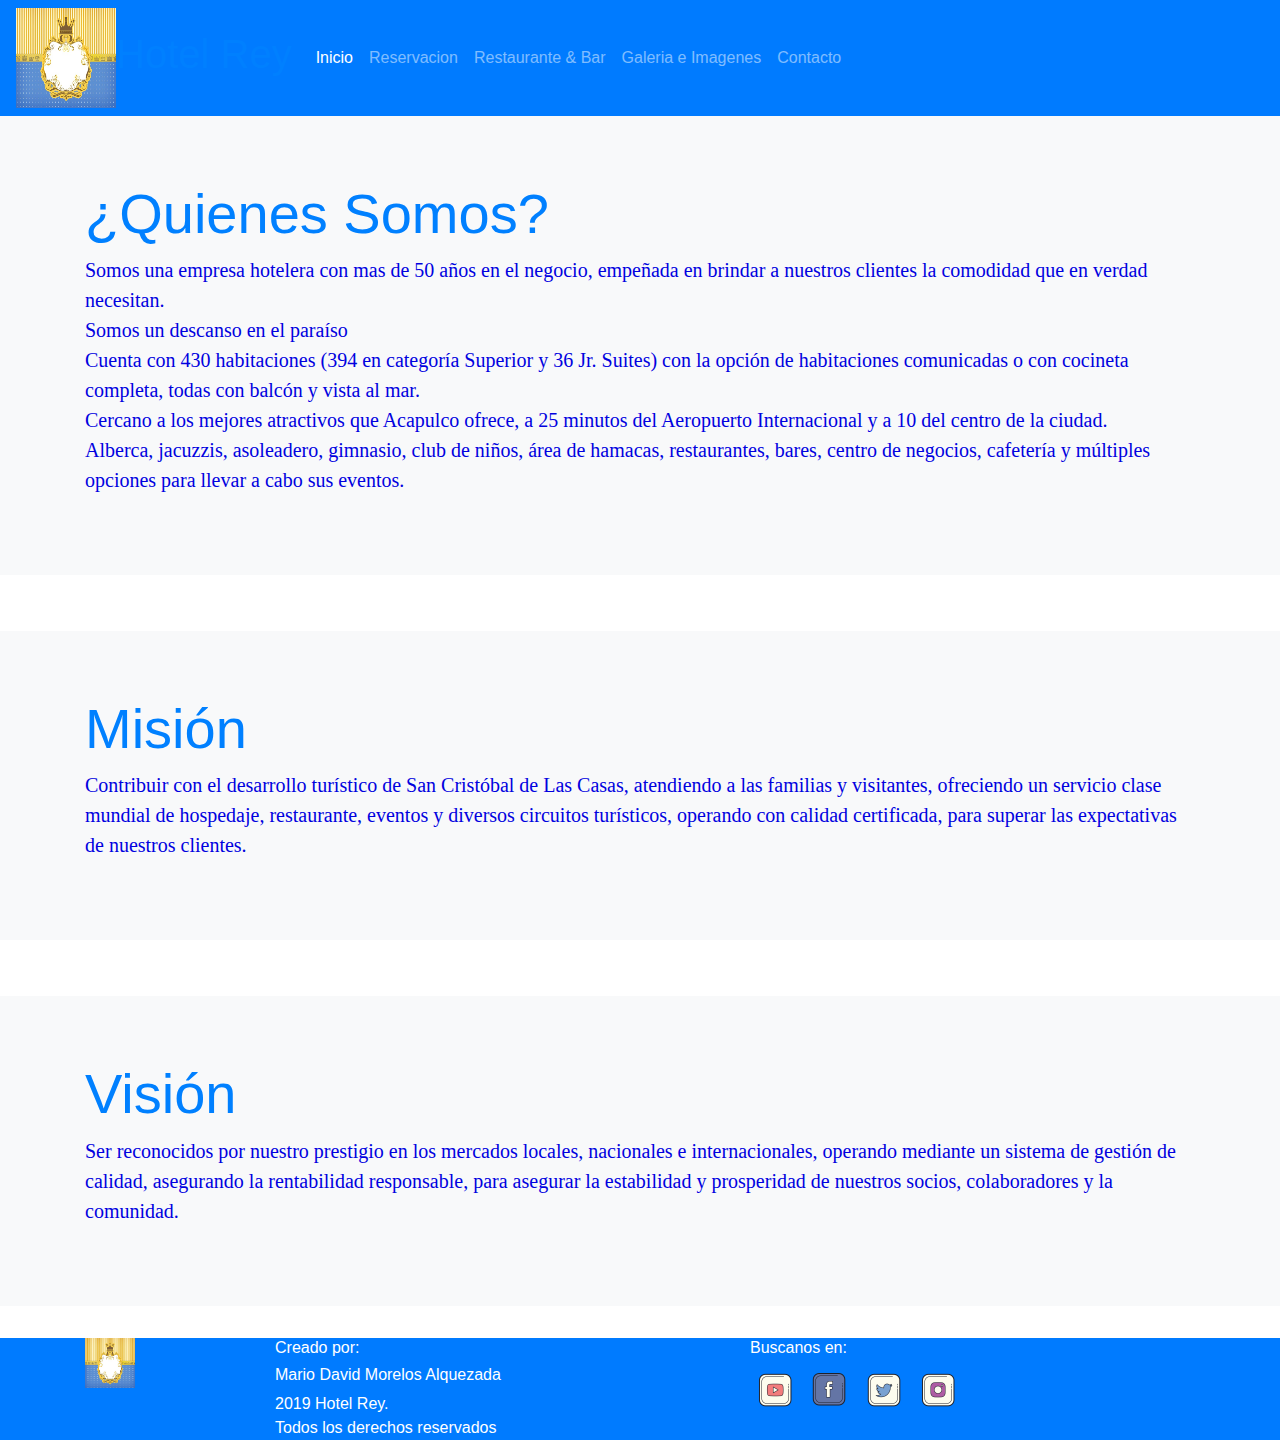
<file: index.html>
<!DOCTYPE html>
<html lang="es">
<head>
	<meta charset="UTF-8">
	<title>Hotel Rey</title>
	<meta name="author" content="Mario Morelos">
	<meta name="viewport" content="width=device-width, initial-scale=1.0">
	<meta name="keywords" content="Hotel, Rey, Hospedaje, lugar, buen">
	<meta name="description" content="Mejor lugar para hospedarse">
	<link rel="shortcut icon" href="img/Corona3.jpg" type="icon">
	<!-- Global site tag (gtag.js) - Google Analytics -->
	<script async src="https://www.googletagmanager.com/gtag/js?id=UA-143083824-1"></script>
	<script>
	  window.dataLayer = window.dataLayer || [];
	  function gtag(){dataLayer.push(arguments);}
	  gtag('js', new Date());

	  gtag('config', 'UA-143083824-1');
	</script>
	<link rel="stylesheet" href="css/bootstrap.min.css">
	<link rel="stylesheet" href="https://stackpath.bootstrapcdn.com/bootstrap/4.3.1/css/bootstrap.min.css" integrity="sha384-ggOyR0iXCbMQv3Xipma34MD+dH/1fQ784/j6cY/iJTQUOhcWr7x9JvoRxT2MZw1T" crossorigin="anonymous">
	<link rel="stylesheet" href="css/mediaqueries.css">
	<link rel="stylesheet" href="css/style.css">
</head>
<body>
	<header>
		<nav class="navbar navbar-dark bg-primary navbar-expand-lg">
			<img class="imagenRey" src="img/Corona3.jpg" alt="corona del rey">
		  <a class="navbar-brand" href="index.html"><h1>Hotel Rey</h1></a>
		  <button class="navbar-toggler" type="button" data-toggle="collapse" data-target="#navbarText" aria-controls="navbarText" aria-expanded="false" aria-label="Toggle navigation">
		    <span class="navbar-toggler-icon"></span>
		  </button>
		  <div class="collapse navbar-collapse" id="navbarText">
		  	<ul class="navbar-nav">
		  	  <li class="nav-item active">
		  	    <a class="nav-link" href="index.html">Inicio</a>
		  	  </li>
		    <ul class="navbar-nav">
		      <li class="nav-item">
		        <a class="nav-link" href="reservacion.html">Reservacion</a>
		      </li>
		      <li class="nav-item">
		        <a class="nav-link" href="restaurante.html">Restaurante & Bar</a>
		      </li>
		      <li class="nav-item">
		        <a class="nav-link" href="galeria.html">Galeria e Imagenes</a>
		      </li>
		      <li class="nav-item">
		        <a class="nav-link" href="contacto.html" tabindex="-1">Contacto</a>
		      </li>
		    </ul>
		  </div>
		</nav>
	</header>
	
	<main>
		<div class="jumbotron jumbotron-fluid bg-light">
		  <div class="container">
		    <h1 class="display-4">¿Quienes Somos?</h1>
		    <p class="lead">Somos una empresa hotelera con mas de 50 años en el negocio, empeñada  en brindar a nuestros clientes la comodidad que en verdad necesitan. <br>

		    	Somos un descanso en el paraíso<br>

			Cuenta con 430 habitaciones (394 en categoría Superior y 36 Jr. Suites) con la opción de habitaciones comunicadas o con cocineta completa, todas con balcón y vista al mar. <br>

			Cercano a los mejores atractivos que Acapulco ofrece, a 25 minutos del Aeropuerto Internacional y a 10 del centro de la ciudad.<br>

			Alberca, jacuzzis, asoleadero, gimnasio, club de niños, área de hamacas, restaurantes, bares, centro de negocios, cafetería y múltiples opciones para llevar a cabo sus eventos.</p>
		  </div>
		</div>
		<br>
		<div class="jumbotron jumbotron-fluid bg-light">
		  <div class="container">
		    <h1 class="display-4">Misión</h1>
		    <p class="lead">
		    	Contribuir con el desarrollo turístico de San Cristóbal de Las Casas, atendiendo a las familias y visitantes, ofreciendo un servicio clase mundial de hospedaje, restaurante, eventos y diversos circuitos turísticos, operando con calidad certificada, para superar las expectativas de nuestros clientes.
		    </p>
		  </div>
		</div>
		<br>
		<div class="jumbotron jumbotron-fluid bg-light">
		  <div class="container">
		    <h1 class="display-4">Visión</h1>
		    <p class="lead">
		    	Ser reconocidos por nuestro prestigio en los mercados locales, nacionales e internacionales, operando mediante un sistema de gestión de calidad, asegurando la rentabilidad responsable, para asegurar la estabilidad y prosperidad de nuestros socios, colaboradores y la comunidad. 
		    </p>
		  </div>
		</div>
	</main>

	<footer>
		<div class="navbar-dark bg-primary text-white">
		  <div class="container">
		  	<div class="row">
		  		<div class="col-lg-2 col-md-2 col-sm-2">
		  			<img class="iconoPequeno" src="img/Corona3.jpg" alt="corona 3"><br>
		  			<span></span>
		  		</div>
		  		<div class="col-lg-5 col-md-5 col-sm-10">
		  			<h6>Creado por:</h6>
		  			<h6>Mario David Morelos Alquezada</h6>
		  			<span>2019 Hotel Rey. <br>
		  			Todos los derechos reservados</span>
		  		</div>
		  		<div class="col-lg-5 col-md-5 col-sm-12">
		  			<h6>Buscanos en:</h6>
		  			<a href="https://www.youtube.com/" target="_blank"><img src="img/icons8-play-button-100.png" alt="Youtube"></a>
		  			<a href="https://www.facebook.com/" target="_blank"><img src="img/icons8-facebook-100.png" alt="Facebook"></a>
		  			<a href="https://twitter.com/" target="_blank"><img src="img/icons8-twitter-100.png" alt="Twitter"></a>
		  			<a href="https://www.instagram.com/?hl=es-la" target="_blank"><img src="img/icons8-instagram-100.png" alt="Instagram"></a>
		  		</div>
		  	</div>
		  
		  </div>
		</div>
	</footer>
</body>
<script src="js/jquery-3.4.1.min.js"></script>
<script src="js/bootstrap.bundle.min.js"></script>
</html>
</file>
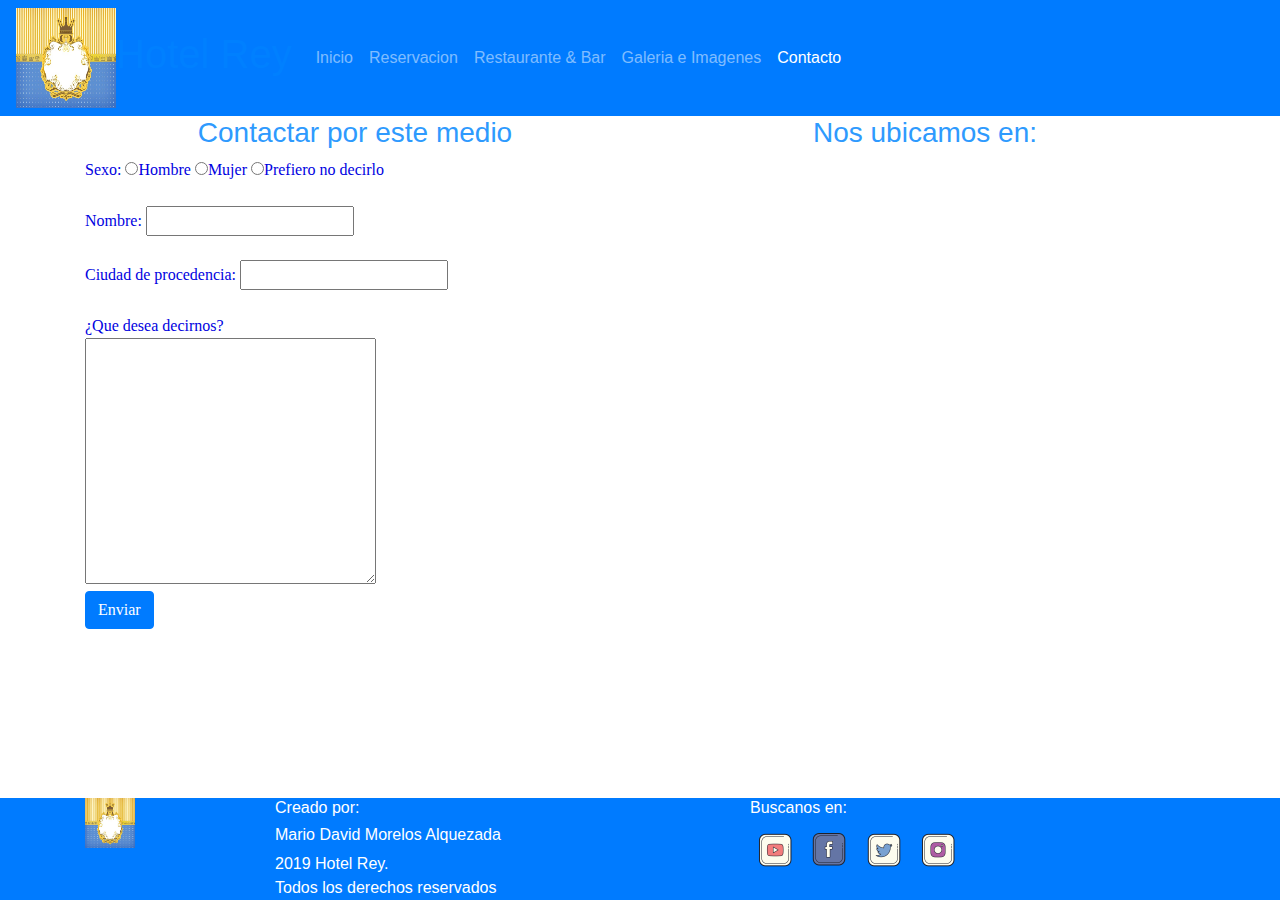
<file: contacto.html>
<!DOCTYPE html>
<html lang="es">
<head>
	<meta charset="UTF-8">
	<title>Hotel Rey</title>
	<meta name="author" content="Mario Morelos">
	<meta name="viewport" content="width=device-width, initial-scale=1.0">
	<meta name="keywords" content="Hotel, Rey, Hospedaje, lugar, buen, contacto, contactar, buscar, hablar">
	<meta name="description" content="Mejor lugar para hospedarse">
	<link rel="shortcut icon" href="img/Corona3.jpg" type="icon">
	<script async src="https://www.googletagmanager.com/gtag/js?id=UA-143083824-1"></script>
	<script>
	  window.dataLayer = window.dataLayer || [];
	  function gtag(){dataLayer.push(arguments);}
	  gtag('js', new Date());

	  gtag('config', 'UA-143083824-1');
	</script>
	<link rel="stylesheet" href="css/bootstrap.min.css">
	<link rel="stylesheet" href="https://stackpath.bootstrapcdn.com/bootstrap/4.3.1/css/bootstrap.min.css" integrity="sha384-ggOyR0iXCbMQv3Xipma34MD+dH/1fQ784/j6cY/iJTQUOhcWr7x9JvoRxT2MZw1T" crossorigin="anonymous">
	<link rel="stylesheet" href="css/mediaqueries.css">
	<link rel="stylesheet" href="css/style.css">
</head>
<body>
	<header>
		<nav class="navbar navbar-dark bg-primary navbar-expand-lg">
			<img class="imagenRey" src="img/Corona3.jpg" alt="corona del rey">
		  <a class="navbar-brand" href="index.html"><h1>Hotel Rey</h1></a>
		  <button class="navbar-toggler" type="button" data-toggle="collapse" data-target="#navbarText" aria-controls="navbarText" aria-expanded="false" aria-label="Toggle navigation">
		    <span class="navbar-toggler-icon"></span>
		  </button>
		  <div class="collapse navbar-collapse" id="navbarText">
		  	<ul class="navbar-nav">
		  	  <li class="nav-item">
		  	    <a class="nav-link" href="index.html">Inicio</a>
		  	  </li>
		    <ul class="navbar-nav">
		      <li class="nav-item">
		        <a class="nav-link" href="reservacion.html">Reservacion</a>
		      </li>
		      <li class="nav-item">
		        <a class="nav-link" href="restaurante.html">Restaurante & Bar</a>
		      </li>
		      <li class="nav-item">
		        <a class="nav-link" href="galeria.html">Galeria e Imagenes</a>
		      </li>
		      <li class="nav-item active">
		        <a class="nav-link" href="contacto.html">Contacto</a>
		      </li>
		    </ul>
		  </div>
		</nav>
	</header>
	
	<main>
		<div class="container">
			<div class="row">
				<div class="col-lg-6 col-sm-12">
					<form class="formContacto">
						<h3 class="text-center">Contactar por este medio</h3>
						Sexo: 
						<input type="radio" name="genero">Hombre 
						<input type="radio" name="genero">Mujer 
						<input type="radio" name="genero">Prefiero no decirlo
						<br><br>Nombre:
						<input type="text"><br><br>
						Ciudad de procedencia:
						<input type="text"> <br><br>
						¿Que desea decirnos?<br>
						<textarea name="contactoAre" id="contactoAre" cols="30" rows="10"></textarea><br>					
						<button type="submit" class="btn btn-primary">Enviar</button>
					</form>
				</div>
				<div class="col-lg-6 col-sm-12">
					<h3 class="text-center">Nos ubicamos en:</h3>
						<iframe src="https://www.google.com/maps/embed?pb=!1m18!1m12!1m3!1d3819.97797775244!2d-99.80275984982386!3d16.777771224459723!2m3!1f0!2f0!3f0!3m2!1i1024!2i768!4f13.1!3m3!1m2!1s0x85ca5b47f74e8aa5%3A0x7d17ee9055a18228!2sCopacabana!5e0!3m2!1ses!2smx!4v1561920387481!5m2!1ses!2smx" width="400" height="300" frameborder="0" style="border:0" allowfullscreen></iframe><br>
						<iframe src="https://www.google.com/maps/embed?pb=!1m18!1m12!1m3!1d3819.88168665109!2d-99.79816974982383!3d16.782560924327388!2m3!1f0!2f0!3f0!3m2!1i1024!2i768!4f13.1!3m3!1m2!1s0x85ca5bf22f0001cf%3A0xc7e148053e676d20!2sCopacabana%2C+Playa+Diamante%2C+39897+Acapulco+de+Ju%C3%A1rez%2C+Gro.!5e0!3m2!1ses!2smx!4v1561920637765!5m2!1ses!2smx" width="400" height="300" frameborder="0" style="border:0" allowfullscreen></iframe>
				</div>
			</div>
		</div>
	</main>

	<footer>
		<div class="navbar-dark bg-primary text-white">
		  <div class="container">
		  	<div class="row">
		  		<div class="col-lg-2 col-md-2 col-sm-2">
		  			<img class="iconoPequeno" src="img/Corona3.jpg" alt="corona 3"><br>
		  			<span></span>
		  		</div>
		  		<div class="col-lg-5 col-md-5 col-sm-10">
		  			<h6>Creado por:</h6>
		  			<h6>Mario David Morelos Alquezada</h6>
		  			<span>2019 Hotel Rey. <br>
		  			Todos los derechos reservados</span>
		  		</div>
		  		<div class="col-lg-5 col-md-5 col-sm-12">
		  			<h6>Buscanos en:</h6>
		  			<a href="https://www.youtube.com/" target="_blank"><img src="img/icons8-play-button-100.png" alt="Youtube"></a>
		  			<a href="https://www.facebook.com/" target="_blank"><img src="img/icons8-facebook-100.png" alt="Facebook"></a>
		  			<a href="https://twitter.com/" target="_blank"><img src="img/icons8-twitter-100.png" alt="Twitter"></a>
		  			<a href="https://www.instagram.com/?hl=es-la" target="_blank"><img src="img/icons8-instagram-100.png" alt="Instagram"></a>
		  		</div>
		  	</div>
		  
		  </div>
		</div>
	</footer>
</body>
<script src="js/jquery-3.4.1.min.js"></script>
<script src="js/bootstrap.bundle.min.js"></script>
</html>
</file>
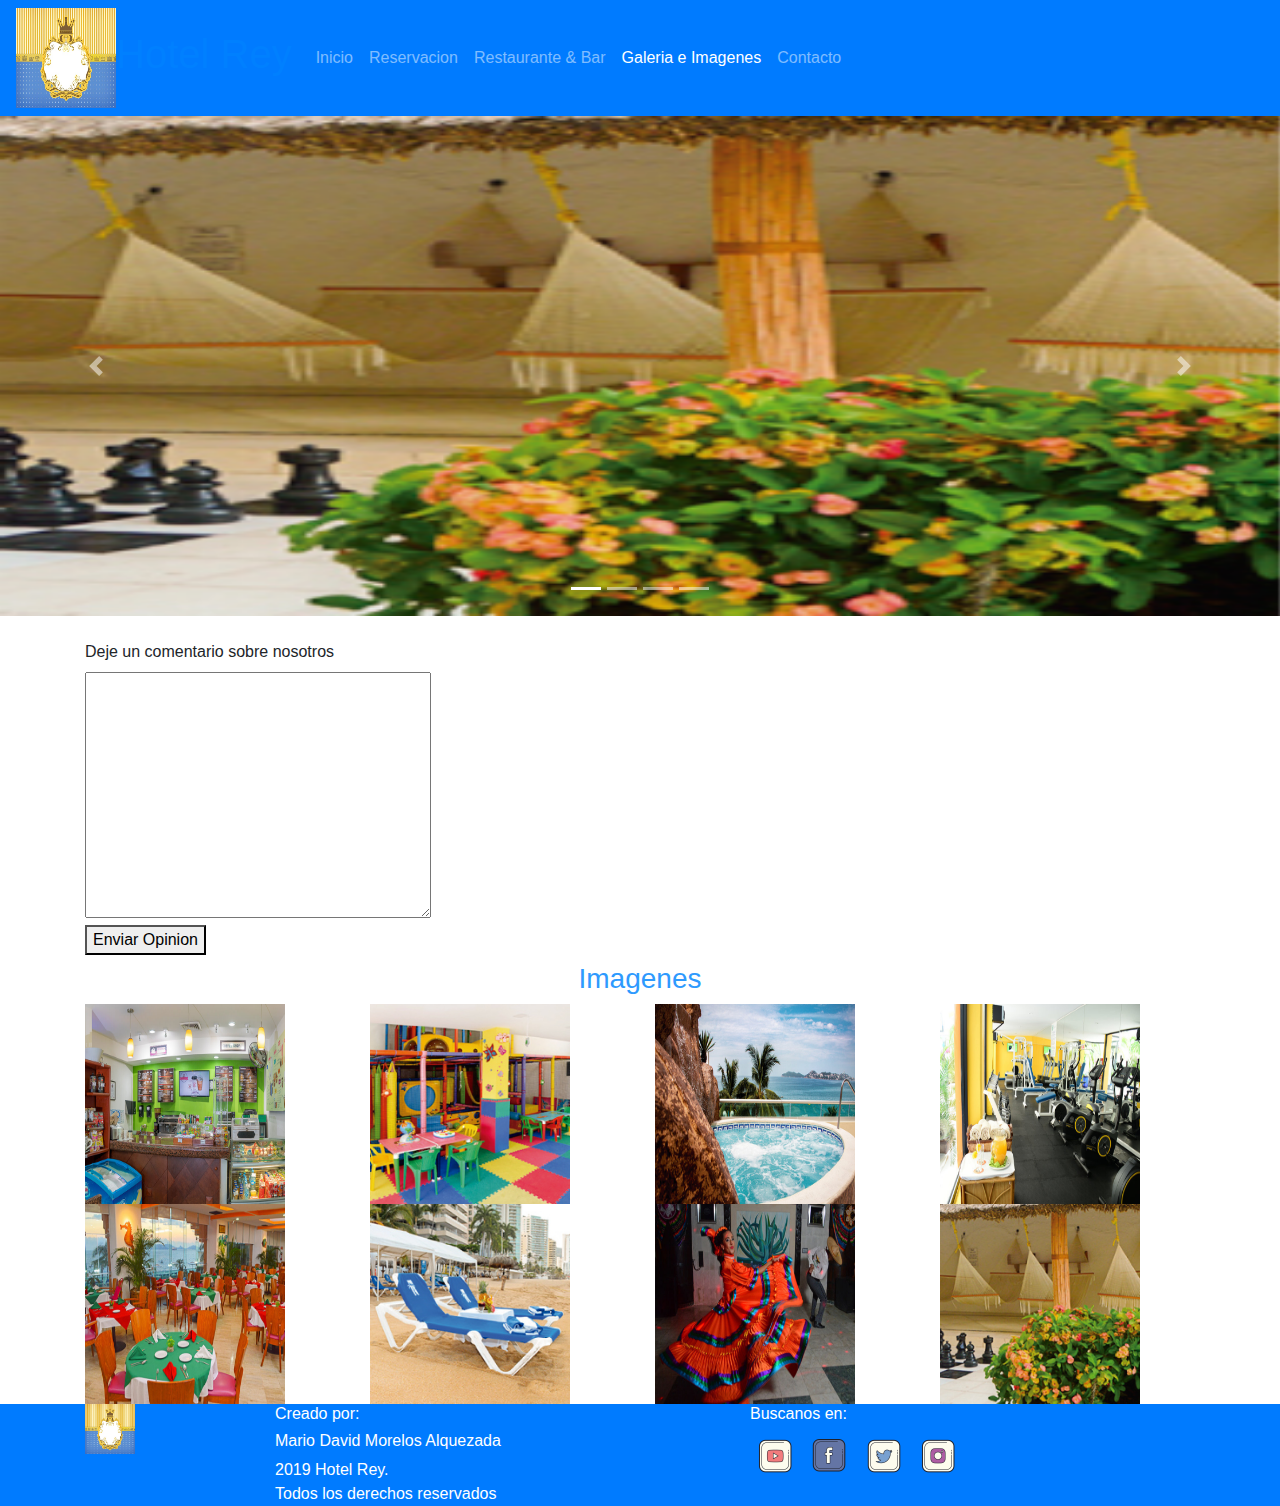
<file: galeria.html>
<!DOCTYPE html>
<html lang="es">
<head>
	<meta charset="UTF-8">
	<title>Hotel Rey</title>
	<meta name="author" content="Mario Morelos">
	<meta name="viewport" content="width=device-width, initial-scale=1.0">
	<meta name="keywords" content="Hotel, Rey, Hospedaje, lugar, buen, galeria, imagen, imagenes">
	<meta name="description" content="Mejor lugar para hospedarse">
	<link rel="shortcut icon" href="img/Corona3.jpg" type="icon">
	<script async src="https://www.googletagmanager.com/gtag/js?id=UA-143083824-1"></script>
	<script>
	  window.dataLayer = window.dataLayer || [];
	  function gtag(){dataLayer.push(arguments);}
	  gtag('js', new Date());

	  gtag('config', 'UA-143083824-1');
	</script>
	<link rel="stylesheet" href="css/bootstrap.min.css">
	<link rel="stylesheet" href="https://stackpath.bootstrapcdn.com/bootstrap/4.3.1/css/bootstrap.min.css" integrity="sha384-ggOyR0iXCbMQv3Xipma34MD+dH/1fQ784/j6cY/iJTQUOhcWr7x9JvoRxT2MZw1T" crossorigin="anonymous">
	<link rel="stylesheet" href="css/mediaqueries.css">
	<link rel="stylesheet" href="css/style.css">
</head>
<body>
	<header>
		<nav class="navbar navbar-dark bg-primary navbar-expand-lg">
			<img class="imagenRey" src="img/Corona3.jpg" alt="corona del rey">
		  <a class="navbar-brand" href="index.html"><h1>Hotel Rey</h1></a>
		  <button class="navbar-toggler" type="button" data-toggle="collapse" data-target="#navbarText" aria-controls="navbarText" aria-expanded="false" aria-label="Toggle navigation">
		    <span class="navbar-toggler-icon"></span>
		  </button>
		  <div class="collapse navbar-collapse" id="navbarText">
		  	<ul class="navbar-nav">
		  	  <li class="nav-item">
		  	    <a class="nav-link" href="index.html">Inicio</a>
		  	  </li>
		    <ul class="navbar-nav">
		      <li class="nav-item">
		        <a class="nav-link" href="reservacion.html">Reservacion</a>
		      </li>
		      <li class="nav-item">
		        <a class="nav-link" href="restaurante.html">Restaurante & Bar</a>
		      </li>
		      <li class="nav-item active">
		        <a class="nav-link" href="galeria.html">Galeria e Imagenes</a>
		      </li>
		      <li class="nav-item">
		        <a class="nav-link" href="contacto.html" tabindex="-1">Contacto</a>
		      </li>
		    </ul>
		  </div>
		</nav>
	</header>
	
	<main>
		
			<div id="carouselExampleIndicators" class="carousel slide" data-ride="carousel">
			  <ol class="carousel-indicators">
			    <li data-target="#carouselExampleIndicators" data-slide-to="0" class="active"></li>
			    <li data-target="#carouselExampleIndicators" data-slide-to="1"></li>
			    <li data-target="#carouselExampleIndicators" data-slide-to="2"></li>
			    <li data-target="#carouselExampleIndicators" data-slide-to="3"></li>
			  </ol>
			  <div class="carousel-inner">
			    <div class="carousel-item active">
			      <img src="img/gAmacas.jpg" class="d-block w-100 carrusel2" alt="...">
			    </div>
			    <div class="carousel-item">
			      <img src="img/gBaile.jpg" class="d-block w-100 carrusel2" alt="...">
			    </div>
			    <div class="carousel-item">
			      <img src="img/gButaca.jpg" class="d-block w-100 carrusel2" alt="...">
			    </div>
			    <div class="carousel-item">
			      <img src="img/gComedor.jpg" class="d-block w-100 carrusel2" alt="...">
			    </div>
			  </div>
			  <a class="carousel-control-prev" href="#carouselExampleIndicators" role="button" data-slide="prev">
			    <span class="carousel-control-prev-icon" aria-hidden="true"></span>
			    <span class="sr-only">Previous</span>
			  </a>
			  <a class="carousel-control-next" href="#carouselExampleIndicators" role="button" data-slide="next">
			    <span class="carousel-control-next-icon" aria-hidden="true"></span>
			    <span class="sr-only">Next</span>
			  </a>
			</div>

		<div class="container">
			<br>
			<div class="row">
				<div class="col-lg-6 col-md-6 col-md-12">
					<label for="opinion">Deje un comentario sobre nosotros</label>
					<textarea name="opinion" id="opinion" cols="35" rows="10"></textarea><br>
					<button>Enviar Opinion</button>
				</div>
				<div class="col-lg-6 col-md-6 col-md-12">
					<iframe width="560" height="315" src="https://www.youtube.com/embed/uP2TRgrYpbw" frameborder="0" allow="accelerometer; autoplay; encrypted-media; gyroscope; picture-in-picture" allowfullscreen></iframe>
				</div>
				<div class="col-lg-12 col-md-12">
					<h3 class="text-center">Imagenes</h3>
				</div>
				
				<div class="col-lg-3 col-md-6 col-sm-12">
					<img src="img/gTienda.jpg" class="imgGaleria" alt="">					
				</div>
				<div class="col-lg-3 col-md-6 col-sm-12">
					<img src="img/gninos.jpg" class="imgGaleria" alt="">					
				</div>
				<div class="col-lg-3 col-md-6 col-sm-12">
					<img src="img/gJacuzzi.jpg" class="imgGaleria" alt="">					
				</div>
				<div class="col-lg-3 col-md-6 col-sm-12">
					<img src="img/gGym.jpg" class="imgGaleria" alt="">					
				</div>
				<div class="col-lg-3 col-md-6 col-sm-12">
					<img src="img/gComedor.jpg" class="imgGaleria" alt="">					
				</div>
				<div class="col-lg-3 col-md-6 col-sm-12">
					<img src="img/gButaca.jpg" class="imgGaleria" alt="">					
				</div>
				<div class="col-lg-3 col-md-6 col-sm-12">
					<img src="img/gBaile.jpg" class="imgGaleria" alt="">					
				</div>
				<div class="col-lg-3 col-md-6 col-sm-12">
					<img src="img/gAmacas.jpg" class="imgGaleria" alt="">					
				</div>
			</div>	
		</div>
	</main>

	<footer>
		<div class="navbar-dark bg-primary text-white">
		  <div class="container">
		  	<div class="row">
		  		<div class="col-lg-2 col-md-2 col-sm-2">
		  			<img class="iconoPequeno" src="img/Corona3.jpg" alt="corona 3"><br>
		  			<span></span>
		  		</div>
		  		<div class="col-lg-5 col-md-5 col-sm-10">
		  			<h6>Creado por:</h6>
		  			<h6>Mario David Morelos Alquezada</h6>
		  			<span>2019 Hotel Rey. <br>
		  			Todos los derechos reservados</span>
		  		</div>
		  		<div class="col-lg-5 col-md-5 col-sm-12">
		  			<h6>Buscanos en:</h6>
		  			<a href="https://www.youtube.com/" target="_blank"><img src="img/icons8-play-button-100.png" alt="Youtube"></a>
		  			<a href="https://www.facebook.com/" target="_blank"><img src="img/icons8-facebook-100.png" alt="Facebook"></a>
		  			<a href="https://twitter.com/" target="_blank"><img src="img/icons8-twitter-100.png" alt="Twitter"></a>
		  			<a href="https://www.instagram.com/?hl=es-la" target="_blank"><img src="img/icons8-instagram-100.png" alt="Instagram"></a>
		  		</div>
		  	</div>
		  
		  </div>
		</div>
	</footer>
</body>
<script src="js/jquery-3.4.1.min.js"></script>
<script src="js/bootstrap.bundle.min.js"></script>
</html>
</file>
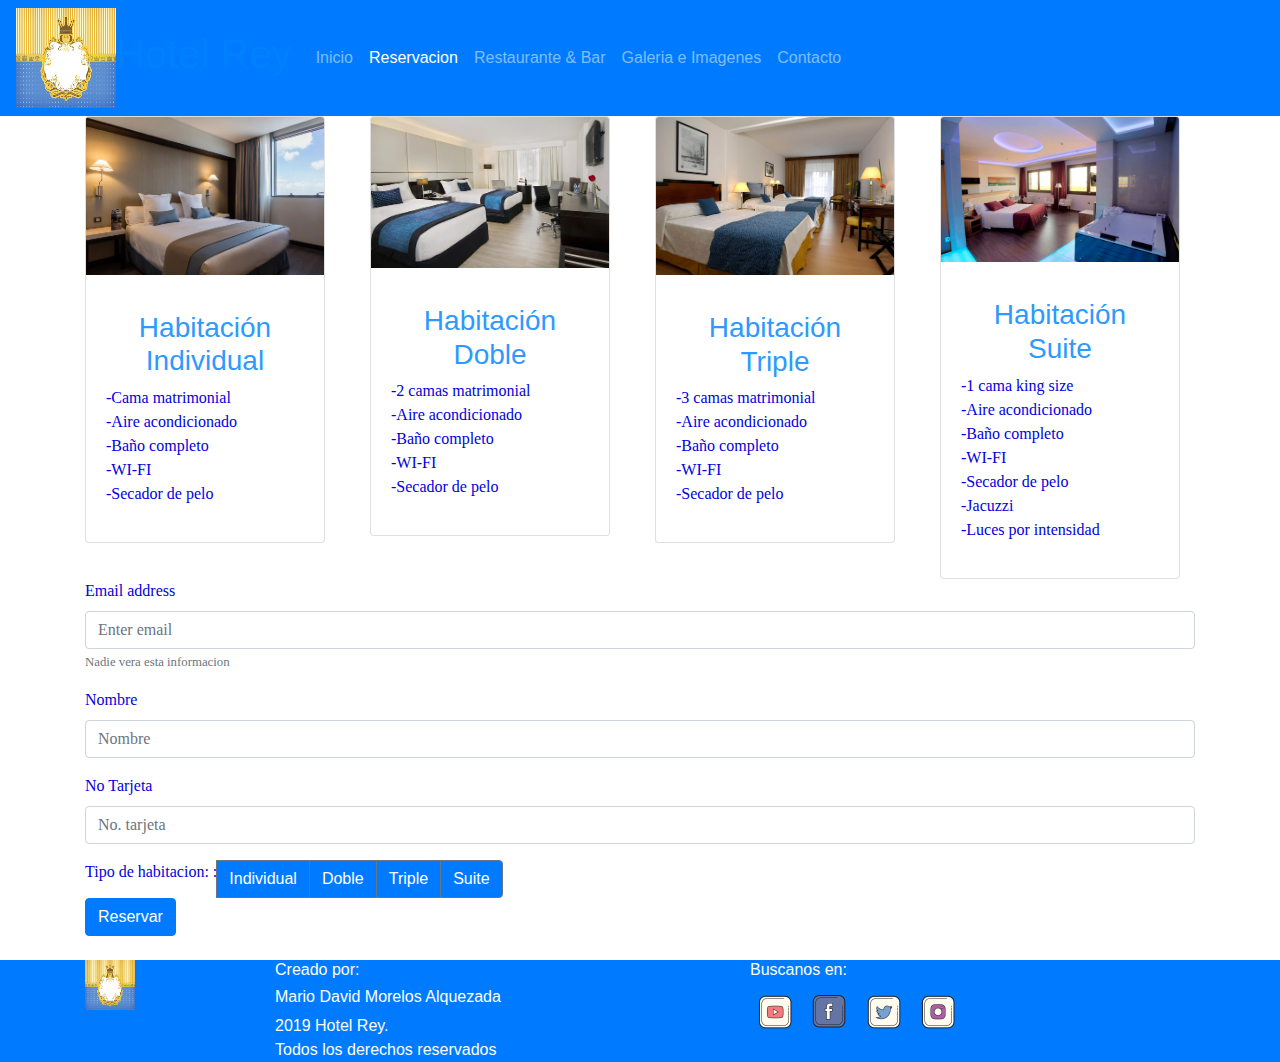
<file: reservacion.html>
<!DOCTYPE html>
<html lang="es">
<head>
	<meta charset="UTF-8">
	<title>Hotel Rey</title>
	<meta name="author" content="Mario Morelos">
	<meta name="viewport" content="width=device-width, initial-scale=1.0">
	<meta name="keywords" content="Hotel, Rey, Hospedaje, lugar, buen, reservacion">
	<meta name="description" content="Mejor lugar para hospedarse">
	<link rel="shortcut icon" href="img/Corona3.jpg" type="icon">
	<script async src="https://www.googletagmanager.com/gtag/js?id=UA-143083824-1"></script>
	<script>
	  window.dataLayer = window.dataLayer || [];
	  function gtag(){dataLayer.push(arguments);}
	  gtag('js', new Date());

	  gtag('config', 'UA-143083824-1');
	</script>
	<link rel="stylesheet" href="css/bootstrap.min.css">
	<link rel="stylesheet" href="https://stackpath.bootstrapcdn.com/bootstrap/4.3.1/css/bootstrap.min.css" integrity="sha384-ggOyR0iXCbMQv3Xipma34MD+dH/1fQ784/j6cY/iJTQUOhcWr7x9JvoRxT2MZw1T" crossorigin="anonymous">
	<link rel="stylesheet" href="css/mediaqueries.css">
	<link rel="stylesheet" href="css/style.css">
</head>
<body>
	<header>
		<nav class="navbar navbar-dark bg-primary navbar-expand-lg">
			<img class="imagenRey" src="img/Corona3.jpg" alt="corona del rey">
		  <a class="navbar-brand" href="index.html"><h1>Hotel Rey</h1></a>
		  <button class="navbar-toggler" type="button" data-toggle="collapse" data-target="#navbarText" aria-controls="navbarText" aria-expanded="false" aria-label="Toggle navigation">
		    <span class="navbar-toggler-icon"></span>
		  </button>
		  <div class="collapse navbar-collapse" id="navbarText">
		  	<ul class="navbar-nav">
		  	  <li class="nav-item">
		  	    <a class="nav-link" href="index.html">Inicio</a>
		  	  </li>
		    <ul class="navbar-nav">
		      <li class="nav-item active">
		        <a class="nav-link" href="reservacion.html">Reservacion</a>
		      </li>
		      <li class="nav-item">
		        <a class="nav-link" href="restaurante.html">Restaurante & Bar</a>
		      </li>
		      <li class="nav-item">
		        <a class="nav-link" href="galeria.html">Galeria e Imagenes</a>
		      </li>
		      <li class="nav-item">
		        <a class="nav-link" href="contacto.html" tabindex="-1">Contacto</a>
		      </li>
		    </ul>
		  </div>
		</nav>
	</header>
	
	<main>
		<div class="container">
			<div class="row">
				<div class="col-lg-3 col-md-6 col-sm-12">
					<div class="card" style="width: 15rem;">
					  <img src="img/habIndividual.jpg" class="card-img-top img-fluid" alt="Individual">
					  <div class="card-body">
					    <p class="card-text">
					    	<h3 class="text-center">Habitación Individual</h3>
					    	-Cama matrimonial<br>
					    	-Aire acondicionado<br>
					    	-Baño completo<br>
					    	-WI-FI<br>
					    	-Secador de pelo
					    </p>
					  </div>
					</div>
				</div>
				<div class="col-lg-3 col-md-6 col-sm-12">
					<div class="card" style="width: 15rem;">
					  <img src="img/habDoble.jpg" class="card-img-top img-fluid" alt="Doble">
					  <div class="card-body">
					    <p class="card-text">
					    	<h3 class="text-center">Habitación Doble</h3>
					    	-2 camas matrimonial<br>
					    	-Aire acondicionado<br>
					    	-Baño completo<br>
					    	-WI-FI<br>
					    	-Secador de pelo
					    </p>
					  </div>
					</div>
				</div>
				<div class="col-lg-3 col-md-6 col-sm-12">
					<div class="card" style="width: 15rem;">
					  <img src="img/habTriple.jpg" class="card-img-top img-fluid" alt="Triple">
					  <div class="card-body">
					    <p class="card-text">
					    	<h3 class="text-center">Habitación Triple</h3>
					    	-3 camas matrimonial<br>
					    	-Aire acondicionado<br>
					    	-Baño completo<br>
					    	-WI-FI<br>
					    	-Secador de pelo
					    </p>
					  </div>
					</div>
				</div>
				<div class="col-lg-3 col-md-6 col-sm-12">
					<div class="card" style="width: 15rem;">
					  <img src="img/habSuite.jpg" class="card-img-top img-fluid" alt="Suite">
					  <div class="card-body">
					    <p class="card-text">
					    	<h3 class="text-center">Habitación Suite</h3>
					    	-1 cama king size<br>
					    	-Aire acondicionado<br>
					    	-Baño completo<br>
					    	-WI-FI<br>
					    	-Secador de pelo<br>
					    	-Jacuzzi<br>
							-Luces por intensidad
					    </p>
					  </div>
					</div>
				</div>
			</div>
		<form>
		  <div class="form-group">
		    <label for="exampleInputEmail1">Email address</label>
		    <input type="email" class="form-control" id="exampleInputEmail1" aria-describedby="emailHelp" placeholder="Enter email">
		    <small id="emailHelp" class="form-text text-muted">Nadie vera esta informacion</small>
		  </div>
		  <div class="form-group">
		    <label for="exampleInputName">Nombre</label>
		    <input type="text" class="form-control" id="exampleInputName" placeholder="Nombre">
		  </div>
		  <div class="form-group">
		    <label for="exampleInputTarjeta">No Tarjeta</label>
		    <input type="number" class="form-control" id="exampleInputTarjeta" placeholder="No. tarjeta">
		  </div>
		  <div class="btn-group" role="group" aria-label="Basic example">
		  	<span id="tituloCard">Tipo de habitacion: :</span><br>
		    <button type="button" class="btn btn-secondary bg-primary">Individual</button>
		    <button type="button" class="btn btn-secondary bg-primary">Doble</button>
		    <button type="button" class="btn btn-secondary bg-primary">Triple</button>
		  	<button type="button" class="btn btn-secondary bg-primary">Suite</button>
		  </div><br>
		  <button type="submit" class="btn btn-primary">Reservar</button>
		</form><br>
		</div>
	</main>

	<footer>
		<div class="navbar-dark bg-primary text-white">
		  <div class="container">
		  	<div class="row">
		  		<div class="col-lg-2 col-md-2 col-sm-2">
		  			<img class="iconoPequeno" src="img/Corona3.jpg" alt="corona 3"><br>
		  			<span></span>
		  		</div>
		  		<div class="col-lg-5 col-md-5 col-sm-10">
		  			<h6>Creado por:</h6>
		  			<h6>Mario David Morelos Alquezada</h6>
		  			<span>2019 Hotel Rey. <br>
		  			Todos los derechos reservados</span>
		  		</div>
		  		<div class="col-lg-5 col-md-5 col-sm-12">
		  			<h6>Buscanos en:</h6>
		  			<a href="https://www.youtube.com/" target="_blank"><img src="img/icons8-play-button-100.png" alt="Youtube"></a>
		  			<a href="https://www.facebook.com/" target="_blank"><img src="img/icons8-facebook-100.png" alt="Facebook"></a>
		  			<a href="https://twitter.com/" target="_blank"><img src="img/icons8-twitter-100.png" alt="Twitter"></a>
		  			<a href="https://www.instagram.com/?hl=es-la" target="_blank"><img src="img/icons8-instagram-100.png" alt="Instagram"></a>
		  		</div>
		  	</div>
		  
		  </div>
		</div>
	</footer>
</body>
<script src="js/jquery-3.4.1.min.js"></script>
<script src="js/bootstrap.bundle.min.js"></script>
</html>
</file>
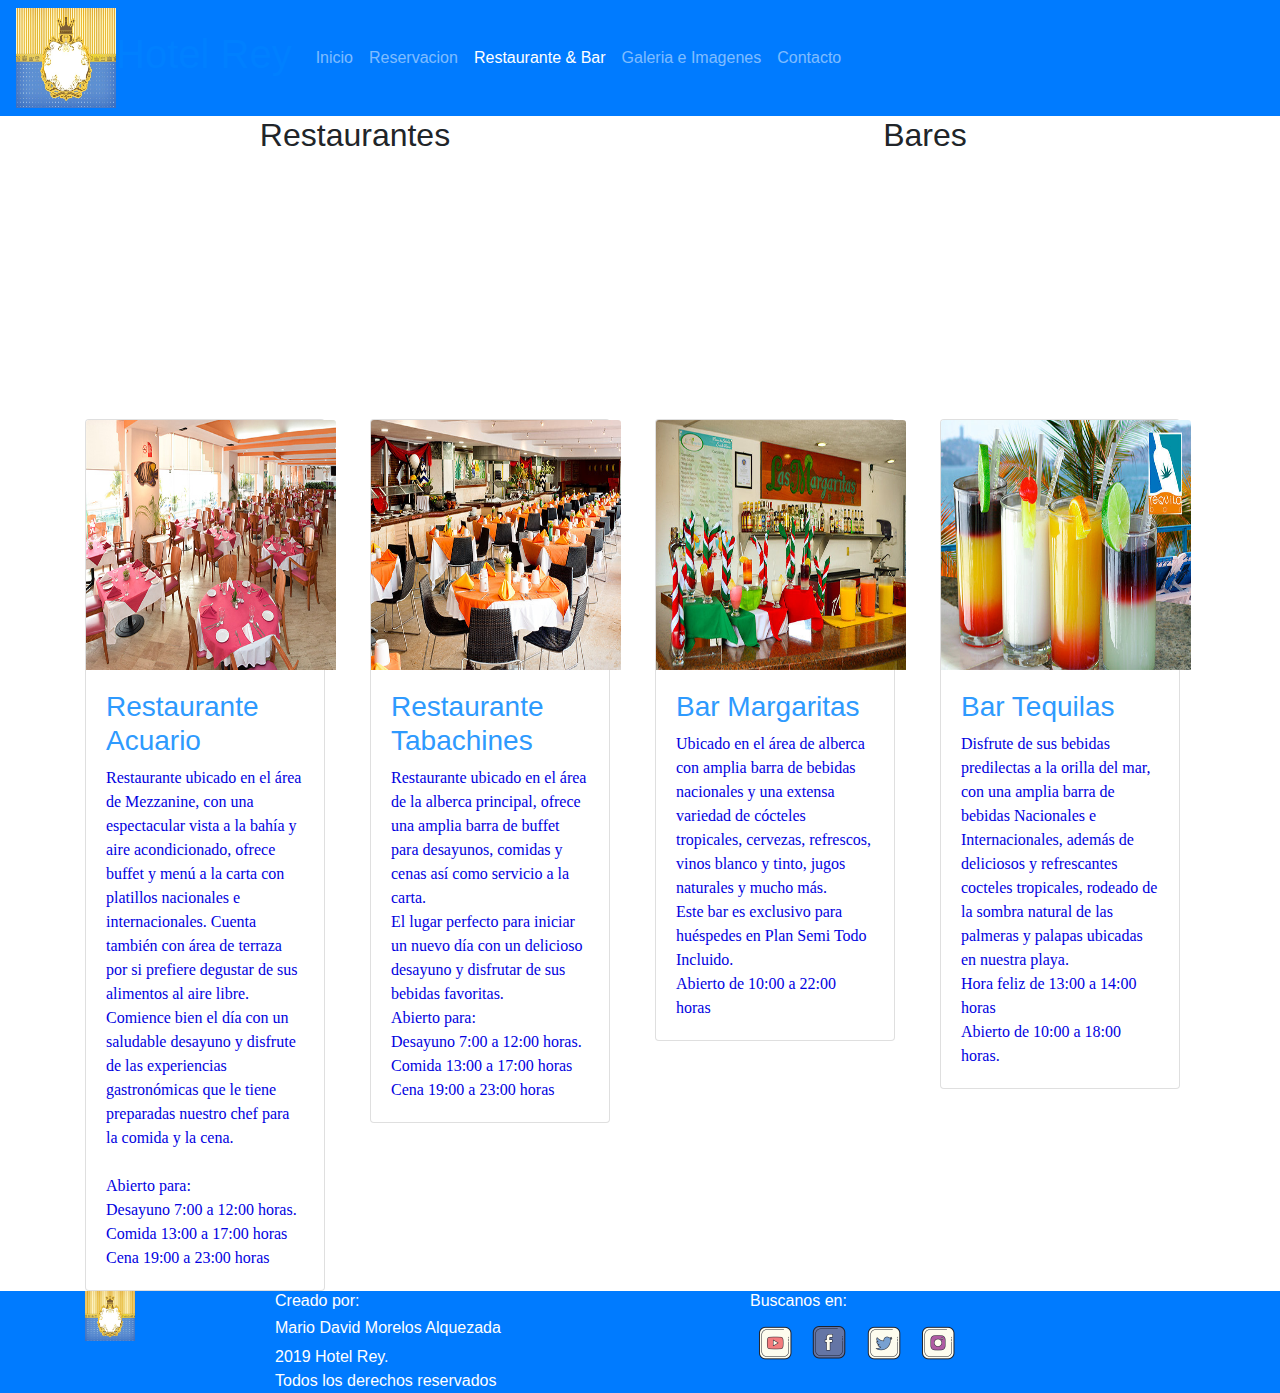
<file: restaurante.html>
<!DOCTYPE html>
<html lang="es">
<head>
	<meta charset="UTF-8">
	<title>Hotel Rey</title>
	<meta name="author" content="Mario Morelos">
	<meta name="viewport" content="width=device-width, initial-scale=1.0">
	<meta name="keywords" content="Hotel, Rey, Hospedaje, lugar, buen,comer, alimentos">
	<meta name="description" content="Mejor lugar para hospedarse">
	<link rel="shortcut icon" href="img/Corona3.jpg" type="icon">
	<script async src="https://www.googletagmanager.com/gtag/js?id=UA-143083824-1"></script>
	<script>
	  window.dataLayer = window.dataLayer || [];
	  function gtag(){dataLayer.push(arguments);}
	  gtag('js', new Date());

	  gtag('config', 'UA-143083824-1');
	</script>
	<link rel="stylesheet" href="css/bootstrap.min.css">
	<link rel="stylesheet" href="https://stackpath.bootstrapcdn.com/bootstrap/4.3.1/css/bootstrap.min.css" integrity="sha384-ggOyR0iXCbMQv3Xipma34MD+dH/1fQ784/j6cY/iJTQUOhcWr7x9JvoRxT2MZw1T" crossorigin="anonymous">
	<link rel="stylesheet" href="css/mediaqueries.css">
	<link rel="stylesheet" href="css/style.css">
</head>
<body>
	<header>
		<nav class="navbar navbar-dark bg-primary navbar-expand-lg">
			<img class="imagenRey" src="img/Corona3.jpg" alt="corona del rey">
		  <a class="navbar-brand" href="index.html"><h1>Hotel Rey</h1></a>
		  <button class="navbar-toggler" type="button" data-toggle="collapse" data-target="#navbarText" aria-controls="navbarText" aria-expanded="false" aria-label="Toggle navigation">
		    <span class="navbar-toggler-icon"></span>
		  </button>
		  <div class="collapse navbar-collapse" id="navbarText">
		  	<ul class="navbar-nav">
		  	  <li class="nav-item">
		  	    <a class="nav-link" href="index.html">Inicio</a>
		  	  </li>
		    <ul class="navbar-nav">
		      <li class="nav-item">
		        <a class="nav-link" href="reservacion.html">Reservacion</a>
		      </li>
		      <li class="nav-item active">
		        <a class="nav-link" href="restaurante.html">Restaurante & Bar</a>
		      </li>
		      <li class="nav-item">
		        <a class="nav-link" href="galeria.html">Galeria e Imagenes</a>
		      </li>
		      <li class="nav-item">
		        <a class="nav-link" href="contacto.html" tabindex="-1">Contacto</a>
		      </li>
		    </ul>
		  </div>
		</nav>
	</header>
	
	<main>
		<div class="container">
			<div class="row">
				<div class="col-lg-6 col-md-6 col-md-12">
					<h2 class="text-center">Restaurantes</h2>
					<iframe width="500" height="250" src="https://www.youtube.com/embed/Ci6G2qhnUpU" frameborder="0" allow="accelerometer; autoplay; encrypted-media; gyroscope; picture-in-picture" allowfullscreen></iframe>
				</div>
				<div class="col-lg-6 col-md-6 col-md-12">
					<h2 class="text-center">Bares</h2>					
					<iframe width="500" height="250" src="https://www.youtube.com/embed/nEHidWN0IlM" frameborder="0" allow="accelerometer; autoplay; encrypted-media; gyroscope; picture-in-picture" allowfullscreen></iframe>
				</div>
				<div class="col-lg-3 col-md-3 col-md-6">
					<div class="card" style="width: 15rem;">
					  <img src="img/resAcuario.jpg" class="card-img-top restaurante" alt="Acuario">
					  <div class="card-body">
					  	<h3>Restaurante Acuario</h3>
					    <p class="card-text">							
					    	Restaurante ubicado en el área de Mezzanine, con una espectacular vista a la bahía y aire acondicionado, ofrece buffet y menú a la carta con platillos nacionales e internacionales. Cuenta también con área de terraza por si prefiere degustar de sus alimentos al aire libre.<br>
							Comience bien el día con un saludable desayuno y disfrute de las experiencias gastronómicas que le tiene preparadas nuestro chef para la comida y la cena.<br><br>

							Abierto para:<br>
							Desayuno 7:00 a 12:00 horas.<br>
							Comida 13:00 a 17:00 horas<br>
							Cena 19:00 a 23:00 horas</p>
					  </div>
					</div>
				</div>
				<div class="col-lg-3 col-md-3 col-md-6">
					<div class="card" style="width: 15rem;">
					  <img src="img/resTabachines.jpg" class="card-img-top restaurante" alt="Tabachines">
					  <div class="card-body">
					  	<h3>Restaurante Tabachines</h3>
					    <p class="card-text">Restaurante ubicado en el área de la alberca principal, ofrece una amplia barra de buffet para desayunos, comidas y cenas así como servicio a la carta. <br>
						El lugar perfecto para iniciar un nuevo día con un delicioso desayuno y disfrutar de sus bebidas favoritas.<br>

						Abierto para:<br>
						Desayuno 7:00 a 12:00 horas.<br>
						Comida 13:00 a 17:00 horas<br>
						Cena 19:00 a 23:00 horas</p>
					  </div>
					</div>
				</div>
				<div class="col-lg-3 col-md-3 col-md-6">
					<div class="card" style="width: 15rem;">
					  <img src="img/barMargaritas.jpg" class="card-img-top restaurante" alt="Margaritas">
					  <div class="card-body">
					  	<h3>Bar Margaritas</h3>
					    <p class="card-text">Ubicado en el área de alberca con amplia barra de bebidas nacionales y una extensa variedad de cócteles tropicales, cervezas, refrescos, vinos blanco y tinto, jugos naturales y mucho más. <br>
						Este bar es exclusivo para huéspedes en Plan Semi Todo Incluido.<br>

						Abierto de 10:00 a 22:00 horas</p>
					  </div>
					</div>
				</div>
				<div class="col-lg-3 col-md-3 col-md-6">
					<div class="card" style="width: 15rem;">
					  <img src="img/barTequila.jpg" class="card-img-top restaurante" alt="Tequila">
					  <div class="card-body">
					  	<h3>Bar Tequilas</h3>
					    <p class="card-text">Disfrute de sus bebidas predilectas a la orilla del mar, con una amplia barra de bebidas Nacionales e Internacionales, además de deliciosos y refrescantes cocteles tropicales, rodeado de la sombra natural de las palmeras y palapas ubicadas en nuestra playa.<br>

						Hora feliz de 13:00 a 14:00 horas<br>
						Abierto de 10:00 a 18:00 horas.</p>
					  </div>
					</div>
				</div>
			</div>
		</div>
	</main>

	<footer>
		<div class="navbar-dark bg-primary text-white">
		  <div class="container">
		  	<div class="row">
		  		<div class="col-lg-2 col-md-2 col-sm-2">
		  			<img class="iconoPequeno" src="img/Corona3.jpg" alt="corona 3"><br>
		  			<span></span>
		  		</div>
		  		<div class="col-lg-5 col-md-5 col-sm-10">
		  			<h6>Creado por:</h6>
		  			<h6>Mario David Morelos Alquezada</h6>
		  			<span>2019 Hotel Rey. <br>
		  			Todos los derechos reservados</span>
		  		</div>
		  		<div class="col-lg-5 col-md-5 col-sm-12">
		  			<h6>Buscanos en:</h6>
		  			<a href="https://www.youtube.com/" target="_blank"><img src="img/icons8-play-button-100.png" alt="Youtube"></a>
		  			<a href="https://www.facebook.com/" target="_blank"><img src="img/icons8-facebook-100.png" alt="Facebook"></a>
		  			<a href="https://twitter.com/" target="_blank"><img src="img/icons8-twitter-100.png" alt="Twitter"></a>
		  			<a href="https://www.instagram.com/?hl=es-la" target="_blank"><img src="img/icons8-instagram-100.png" alt="Instagram"></a>
		  		</div>
		  	</div>
		  
		  </div>
		</div>
	</footer>
</body>
<script src="js/jquery-3.4.1.min.js"></script>
<script src="js/bootstrap.bundle.min.js"></script>
</html>
</file>
<file: css/mediaqueries.css>
html {
  font-size: 1rem;
}

 /* Extra small devices (phones, 600px and down) */
@media only screen and (max-width: 600px) {
	html {
    font-size: 1.5rem;
  	} 	
  	img{
  		width: 50px;
  		height: 50px;
  	}
  	.restaurante{
  		width: 400px;
  		height: 400px;
  	}
}

/* Small devices (portrait tablets and large phones, 600px and up) */
@media only screen and (min-width: 600px) {
	html {
    font-size: 1.4rem;
  	}
  	img{
  		width: 50px;
  		height: 50px;
  	}	
  	.restaurante{
  		width: 200px;
  		height: 200px;
  	}
}

/* Medium devices (landscape tablets, 768px and up) */
@media only screen and (min-width: 768px) {
	
	 html {
    font-size: 1.3rem;
  	}
  	img{
  		width: 50px;
  		height: 50px;
  	}
  	.restaurante{
  		width: 225px;
  		height: 225px;
  	}
}

/* Large devices (laptops/desktops, 992px and up) */
@media only screen and (min-width: 992px) {
	html{
	    font-size: 1rem;
	}
	img{
		width: 50px;
		height: 50px;
	}
	.restaurante{
  		width: 250px;
  		height: 250px;
  	}
}

/* Extra large devices (large laptops and desktops, 1200px and up) */
@media only screen and (min-width: 1200px) {...}
</file>
<file: css/style.css>
body {
    display: flex;
    min-height: 100vh;
    flex-direction: column;
 }
 main {
    flex: 1 0 auto;
 }
 .imagenRey{
 	height: 100px;
	width: 100px;
 }
 .iconoPequeno{
 	height: 50px;
	width: 50px;	
 }
 .carrusel2{
 	height: 500px;
 }
.imgGaleria{
	height: 200px;
	width: 200px;
}
h3, h1, h2{
	font-family: Arial, Helvetica; 
}
p{
	font-family: "Times New Roman";
	color: #0101DF;
}
h1{
	color: #0080FF;
}
h3{
	color: #2e9afe;
}
.card-body, .form-group, #tituloCard, .formContacto{
	font-family: "Times New Roman";
	color: #0101DF;	
}
</file>
